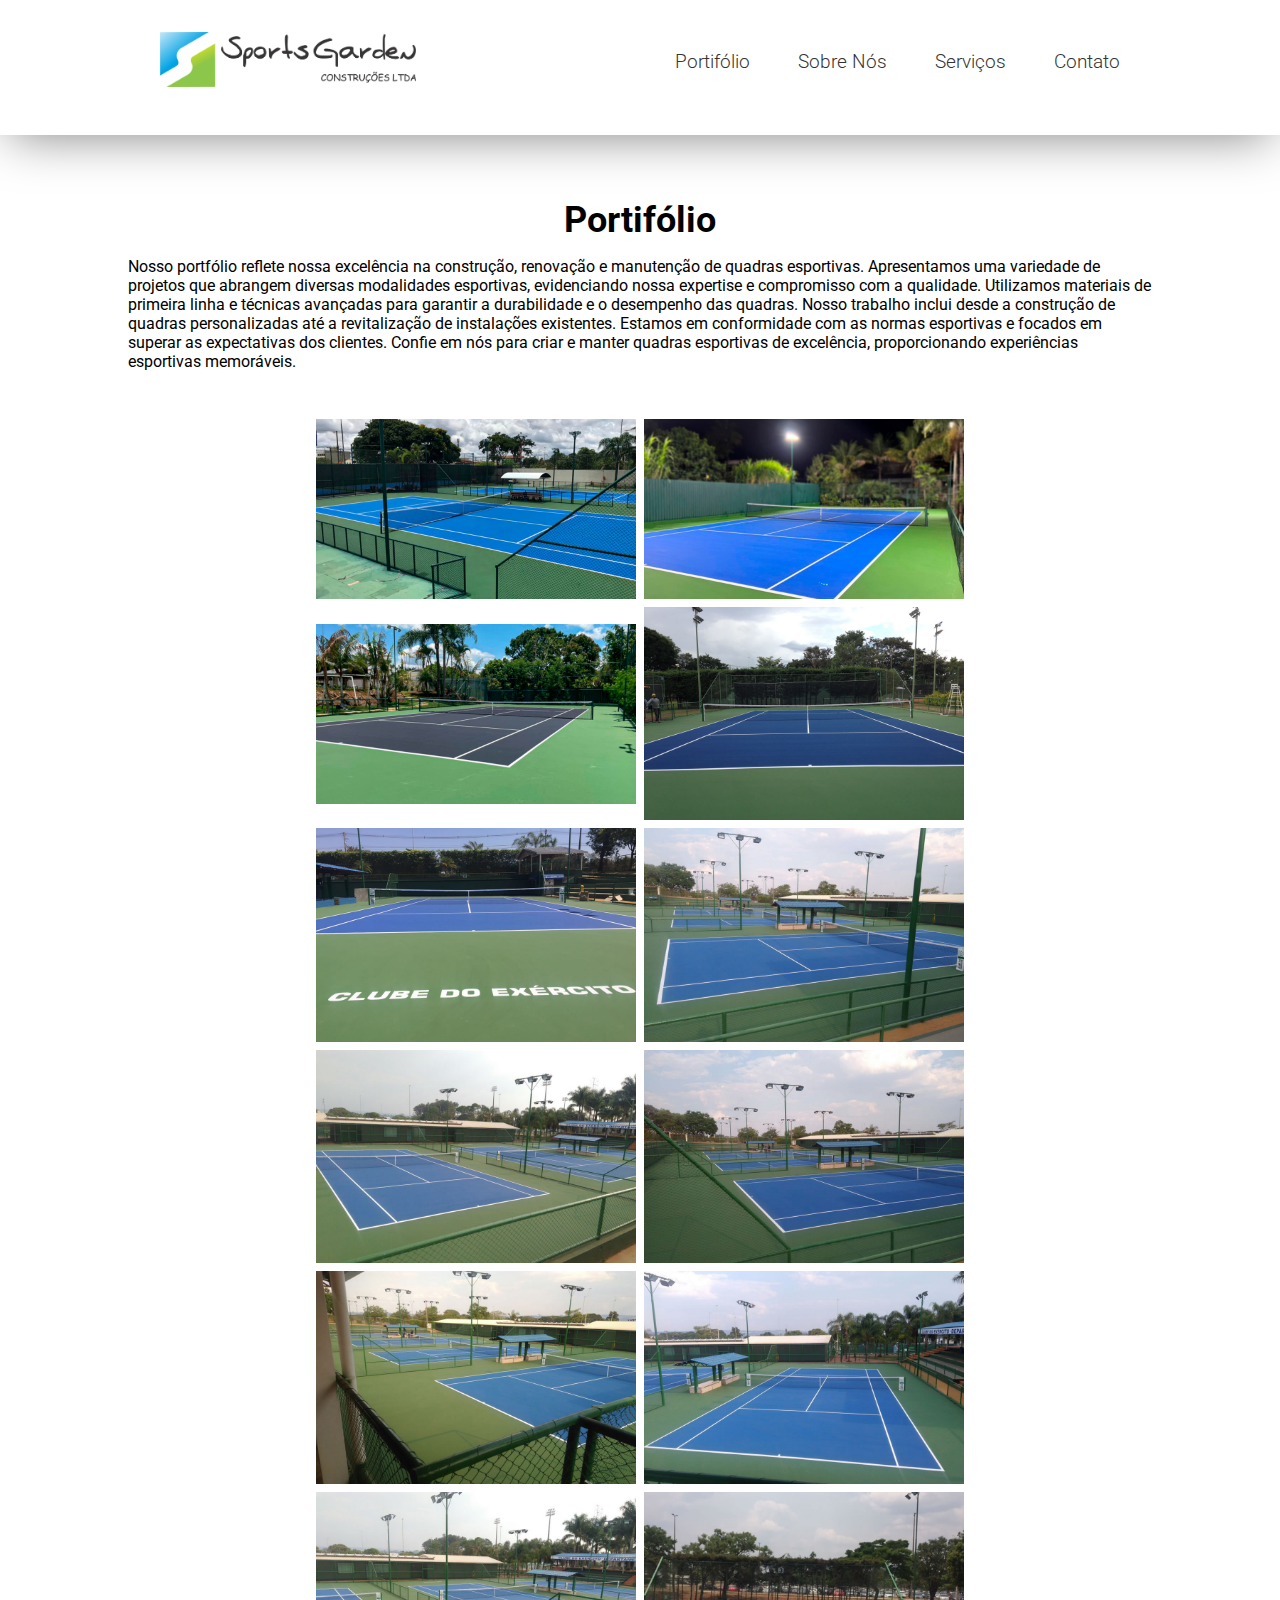
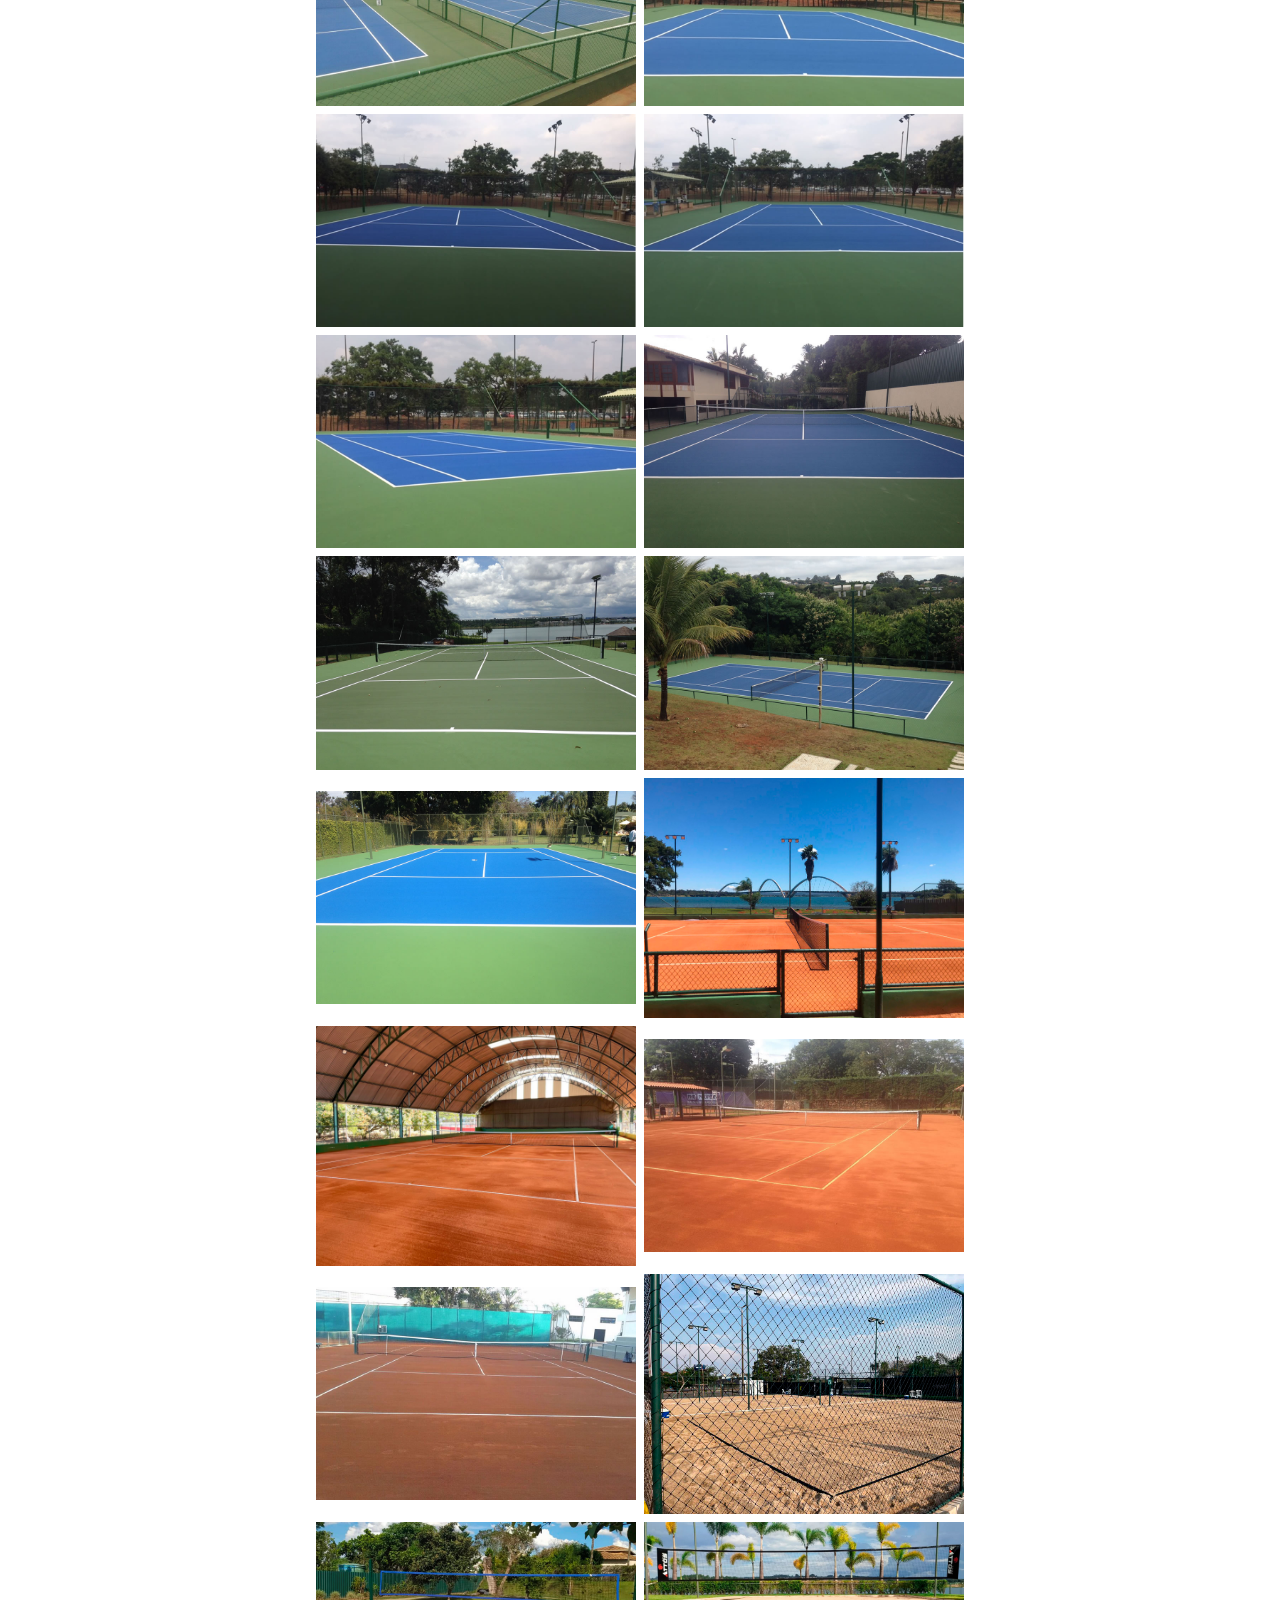
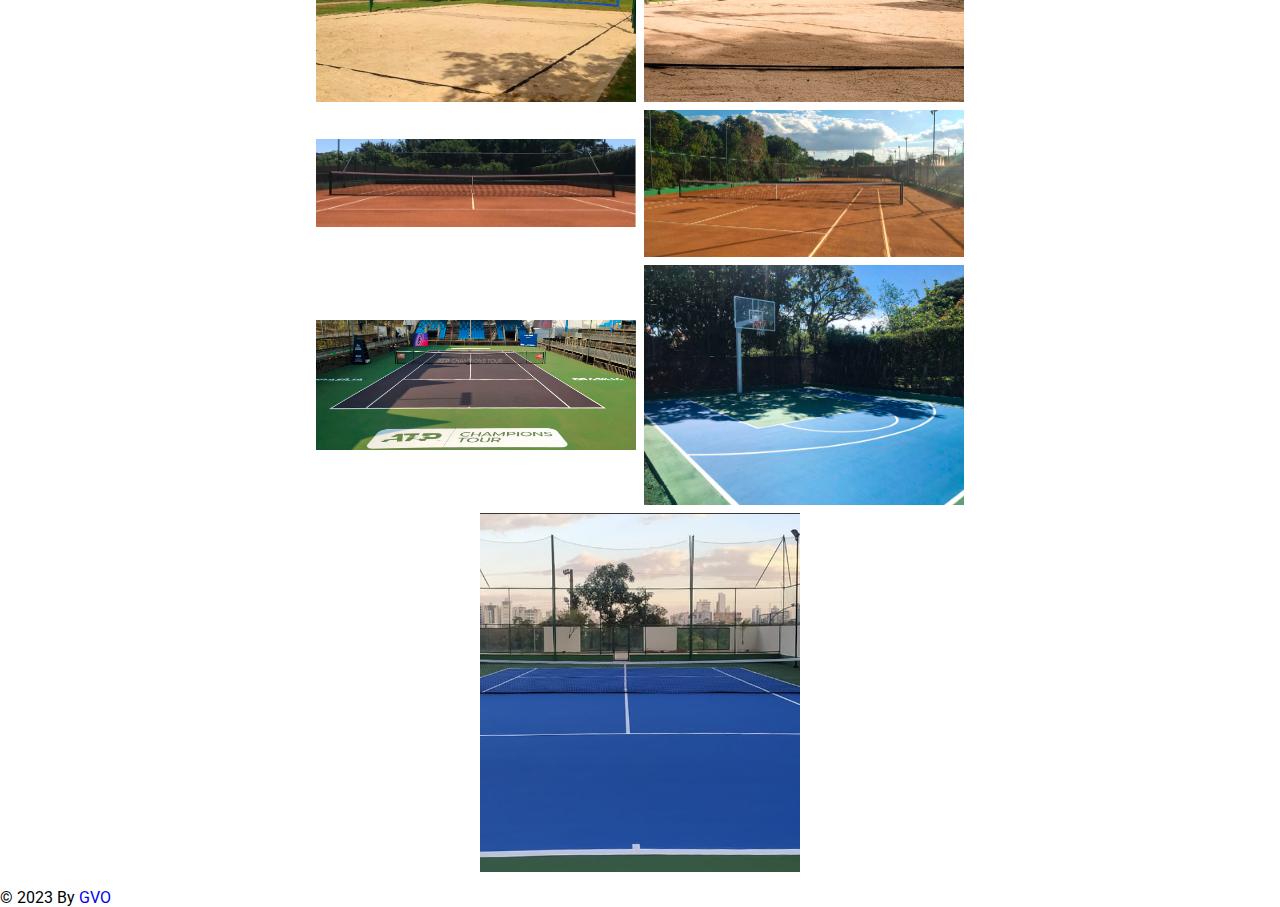
<file: portifolio.html>
<!DOCTYPE html>
<html lang="en">

<head>
  <meta charset="UTF-8" />
  <meta http-equiv="X-UA-Compatible" content="IE=edge" />
  <meta name="viewport" content="width=device-width, initial-scale=1.0" />
  <link rel="stylesheet" href="assets/css/reset.css" />
  <link rel="stylesheet" href="assets/css/aba-portifolio/styles.css" />
  <link rel="shortcut icon" href="assets/img/icons/favicon.ico" type="image/x-icon" />
  <title>Portifólio | SportsGarden</title>
</head>

<body>
  <header>
    <nav>
      <a href="index.html"><img src="assets/img/logo.png" id="logo" alt="Logo SportGarden" /></a>
      <div class="menu-hamburguer">
        <span class="menu-barra"></span>
        <span class="menu-barra"></span>
        <span class="menu-barra"></span>
      </div>
      <div id="fundo-menu">
        <img src="assets\img\icons/icon-fechar.svg" id="botao-fechar" alt="fechar" />
        <div class="menu">
          <h3 class="click"><a href="portifolio.html">Portifólio</a></h3>
          <h3 class="click"><a href="index.html#quem-somos">Sobre Nós</a></h3>
          <h3 class="click"><a href="index.html#servicos">Serviços</a></h3>
          <h3 class="click"><a href="index.html#contato">Contato</a></h3>
        </div>
      </div>
      <div class="menu-desktop">
        <h3 class="click"><a href="portifolio.html">Portifólio</a></h3>
        <h3 class="click"><a href="index.html#quem-somos">Sobre Nós</a></h3>
        <h3 class="click"><a href="index.html#servicos">Serviços</a></h3>
        <h3 class="click"><a href="index.html#contato">Contato</a></h3>
      </div>
    </nav>
  </header>
  <main>
    <section id="aba-portifolio">
      <div class="conteudo">
        <h1>Portifólio</h1>
        <p>
          Nosso portfólio reflete nossa excelência na construção, renovação e manutenção de quadras esportivas.
          Apresentamos uma variedade de projetos que abrangem diversas modalidades esportivas, evidenciando nossa
          expertise e compromisso com a qualidade. Utilizamos materiais de primeira linha e técnicas avançadas para
          garantir a durabilidade e o desempenho das quadras. Nosso trabalho inclui desde a construção de quadras
          personalizadas até a revitalização de instalações existentes. Estamos em conformidade com as normas esportivas
          e focados em superar as expectativas dos clientes. Confie em nós para criar e manter quadras esportivas de
          excelência, proporcionando experiências esportivas memoráveis.
        </p>
      </div>

      <div class="aba-portifolio">
        <img src="assets/img/portifolio/img-asfaltica4.jpeg" alt="Quadra Asfaltica1" />
        <img src="assets/img/portifolio/img-asfaltica5.jpeg" alt="Quadra Asfaltica" />
        <img src="assets/img/portifolio/img-asfaltica6.jpeg" alt="Quadra Asfaltica" />
        <img src="assets/img/portifolio/img-asfaltica7.jpg" alt="Quadra Asfaltica" />
        <img src="assets/img/portifolio/img-asfaltica8.jpg" alt="Quadra Asfaltica" />
        <img src="assets/img/portifolio/img-asfaltica9.jpg" alt="Quadra Asfaltica" />
        <img src="assets/img/portifolio/img-asfaltica10.jpg" alt="Quadra Asfaltica" />
        <img src="assets/img/portifolio/img-asfaltica11.jpg" alt="Quadra Asfaltica" />
        <img src="assets/img/portifolio/img-asfaltica12.jpg" alt="Quadra Asfaltica" />
        <img src="assets/img/portifolio/img-asfaltica13.jpg" alt="Quadra Asfaltica" />
        <img src="assets/img/portifolio/img-asfaltica14.jpg" alt="Quadra Asfaltica" />
        <img src="assets/img/portifolio/img-asfaltica15.jpg" alt="Quadra Asfaltica" />
        <img src="assets/img/portifolio/img-asfaltica16.jpg" alt="Quadra Asfaltica" />
        <img src="assets/img/portifolio/img-asfaltica17.jpg" alt="Quadra Asfaltica" />
        <img src="assets/img/portifolio/img-asfaltica18.jpg" alt="Quadra Asfaltica" />
        <img src="assets/img/portifolio/img-asfaltica19.jpg" alt="Quadra Asfaltica" />
        <img src="assets/img/portifolio/img-asfaltica20.jpg" alt="Quadra Asfaltica" />
        <img src="assets/img/portifolio/img-asfaltica21.jpg" alt="Quadra Asfaltica" />
        <img src="assets/img/portifolio/img-asfaltica22.jpg" alt="Quadra Asfaltica" />
        <img src="assets/img/portifolio/img-saibro.jpeg" alt="Quadra Saibro" />
        <img src="assets/img/portifolio/img-saibro3.jpeg" alt="Quadra Saibro" />
        <img src="assets/img/portifolio/img-saibro4.jpg" alt="Quadra Saibro" />
        <img src="assets/img/portifolio/img-saibro5.jpg" alt="Quadra Saibro" />
        <img src="assets/img/portifolio/img-beach.jpeg" alt="Quadra Areia" />
        <img src="assets/img/portifolio/img-beach1.jpeg" alt="Quadra Areia" />
        <img src="assets/img/portifolio/img-beach2.jpeg" alt="Quadra Areia" />
        <img src="assets/img/portifolio/img-saibro2.jpeg" alt="Quadra Saibro" />
        <img src="assets/img/portifolio/img-saibro1.jpeg" alt="Quadra Saibro" />
        <img src="assets/img/portifolio/img-asfaltica2.jpeg" alt="Quadra Asfaltica" />
        <img src="assets/img/portifolio/img-asfaltica3.jpeg" alt="Quadra Asfaltica" />
        <img src="assets/img/portifolio/img-asfaltica1.jpeg" alt="Quadra Asfaltica" />
      </div>
    </section>
  </main>
  <footer>
    <p>© 2023 By <a href="https://www.gvodeveloper.com">GVO</a></p>
  </footer>
  <script src="https://ajax.googleapis.com/ajax/libs/jquery/3.6.3/jquery.min.js"></script>
  <script src="assets/js/script.js"></script>
</body>

</html>
</file>
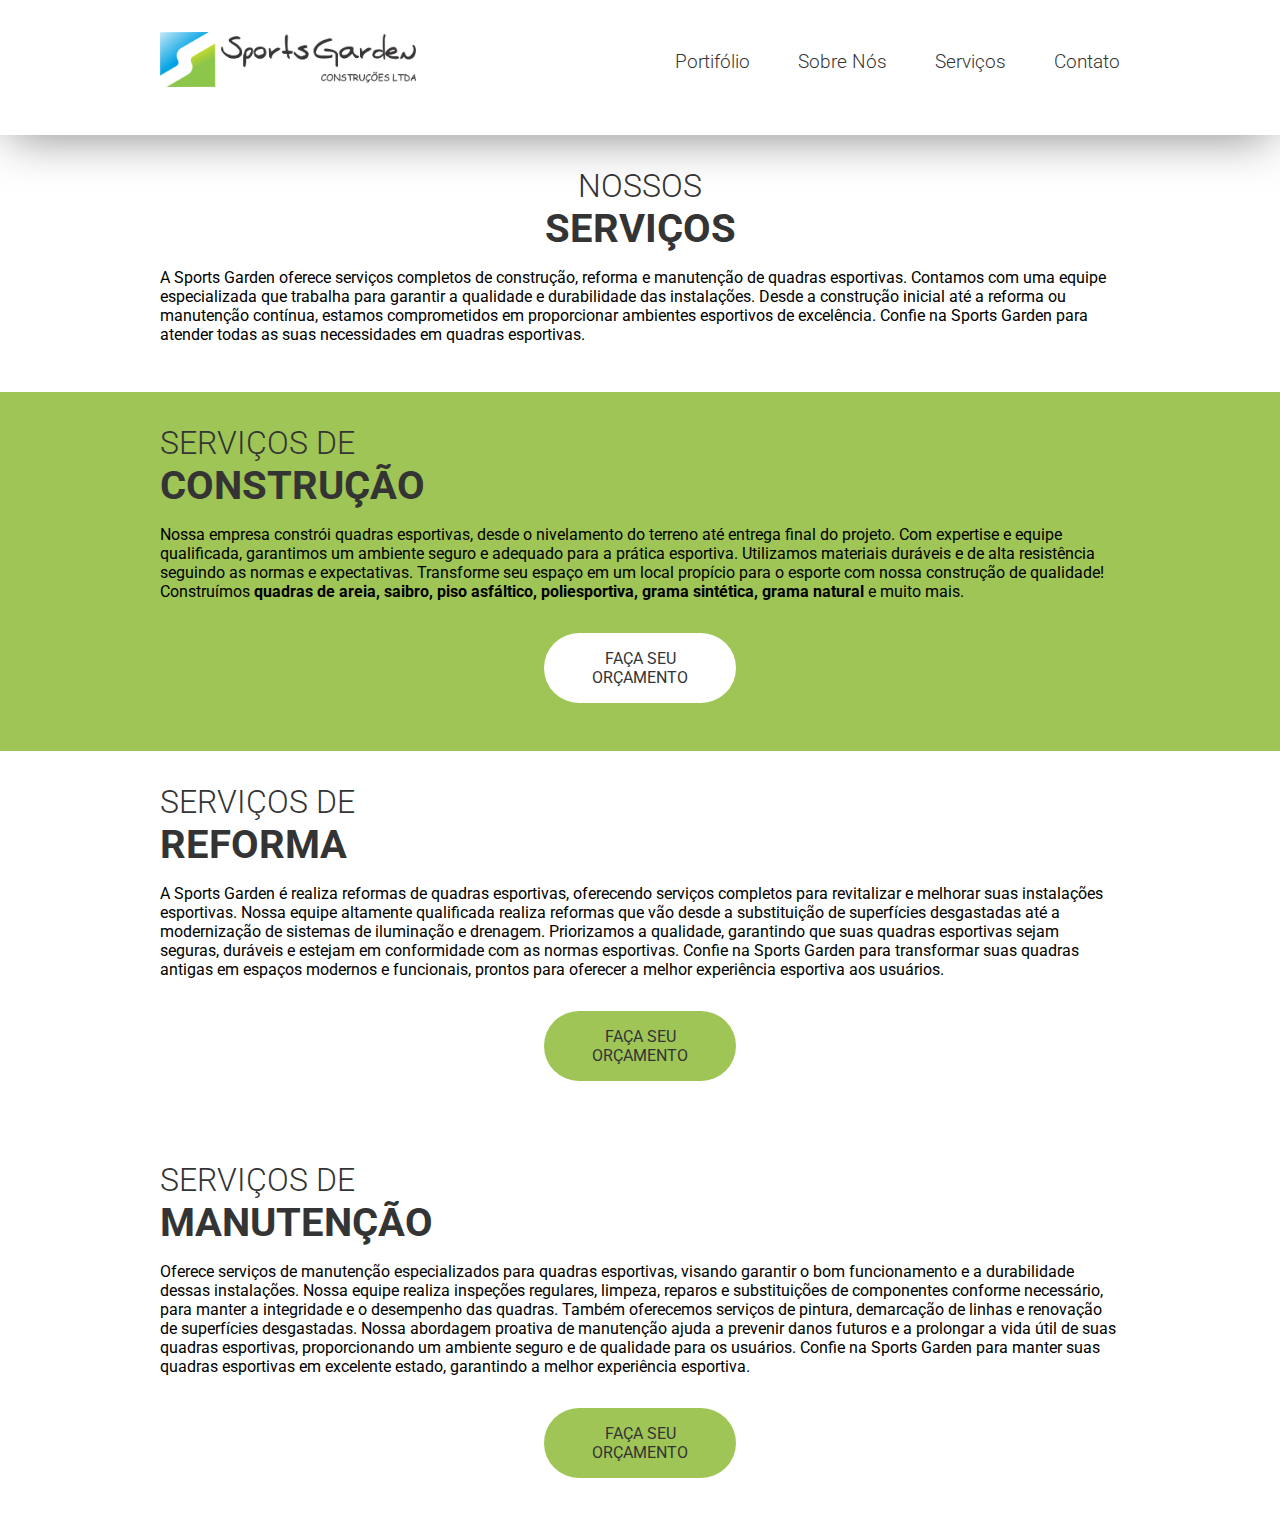
<file: servicos.html>
<!DOCTYPE html>
<html lang="en">

<head>
    <meta charset="UTF-8" />
    <meta http-equiv="X-UA-Compatible" content="IE=edge" />
    <meta name="viewport" content="width=device-width, initial-scale=1.0" />
    <meta name="description"
        content="A SportGarden atua no mercado de construção, reformas e manutenção de quadras de esportes de diversas modalidades. Seja em clubes, condomínios ou residências, o conhecimento, experiência e compromisso garantem a melhor solução adequada ao tamanho do seu orçamento." />
    <meta name="viewport" content="width=device-width, initial-scale=1" />
    <meta name="keywords"
        content="construção de quadras, reforma de quadras, manutenção de quadras, tênis, tenis, saibro, piso rápido, piso sintético, piso asfáltico, quadra de tênis, manutenção de quadras em condomínios, manutenção de quadras em clubes" />
    <meta name="author" content="GVO Developer" />
    <link rel="stylesheet" href="https://cdn.jsdelivr.net/npm/swiper@9/swiper-bundle.min.css" />

    <link rel="stylesheet" href="assets/css/reset.css" />
    <link rel="stylesheet" href="assets/css/aba-servicos/styles.css" />
    <link rel="shortcut icon" href="assets/img/icons/favicon.ico" type="image/x-icon" />
    <title>Home | SportGarden</title>
</head>

<body>
    <header>
        <nav>
            <a href="index.html"><img src="assets/img/logo.png" id="logo" alt="Logo SportGarden" /></a>
            <div class="menu-hamburguer">
                <span class="menu-barra"></span>
                <span class="menu-barra"></span>
                <span class="menu-barra"></span>
            </div>
            <div id="fundo-menu">
                <img src="assets\img\icons/icon-fechar.svg" id="botao-fechar" alt="fechar" />
                <div class="menu">
                    <h3 class="click"><a href="portifolio.html">Portifólio</a></h3>
                    <h3 class="click"><a href="index.html#quem-somos">Sobre Nós</a></h3>
                    <h3 class="click"><a href="index.html#servicos">Serviços</a></h3>
                    <h3 class="click"><a href="index.html#contato">Contato</a></h3>
                </div>
            </div>
            <div class="menu-desktop">
                <h3 class="click"><a href="portifolio.html">Portifólio</a></h3>
                <h3 class="click"><a href="index.html#quem-somos">Sobre Nós</a></h3>
                <h3 class="click"><a href="index.html#servicos">Serviços</a></h3>
                <h3 class="click"><a href="index.html#contato">Contato</a></h3>
            </div>
        </nav>
    </header>
    <main>
        <div id="conteudo-principal">
            <h1>NOSSOS <br><span>SERVIÇOS</span></h1>
            <p>
                A Sports Garden oferece serviços completos de construção, reforma e manutenção de quadras esportivas.
                Contamos com uma equipe especializada que trabalha para garantir a qualidade e durabilidade das
                instalações.
                Desde a construção inicial até a reforma ou manutenção contínua, estamos comprometidos em proporcionar
                ambientes esportivos de excelência. Confie na Sports Garden para atender todas as suas necessidades em
                quadras esportivas.
            </p>
        </div>
        <section id="servicos-construcao">
            <h1 class="titulo">SERVIÇOS DE <br> <span>CONSTRUÇÃO</span></h1>
            <p>Nossa empresa constrói quadras esportivas, desde o nivelamento do terreno até entrega final do projeto.
                Com expertise e equipe qualificada, garantimos um ambiente seguro e adequado para a prática esportiva.
                Utilizamos materiais duráveis e de alta resistência seguindo as normas e expectativas. Transforme seu
                espaço em um local propício para o esporte com nossa construção de qualidade! Construímos <strong>
                    quadras de
                    areia, saibro, piso asfáltico, poliesportiva, grama sintética, grama natural</strong> e muito mais.
            </p>
            <a href="index.html#contato">FAÇA SEU ORÇAMENTO</a>
        </section>
        <section id="servicos-reforma">
            <h1 class="titulo">SERVIÇOS DE <br> <span>REFORMA</span></h1>
            <p>A Sports Garden é realiza reformas de quadras esportivas, oferecendo serviços completos para revitalizar
                e melhorar suas instalações esportivas. Nossa equipe altamente qualificada realiza reformas que vão
                desde a substituição de superfícies desgastadas até a modernização de sistemas de iluminação e drenagem.
                Priorizamos a qualidade, garantindo que suas quadras esportivas sejam seguras, duráveis ​​e estejam em
                conformidade com as normas esportivas. Confie na Sports Garden para transformar suas quadras antigas em
                espaços modernos e funcionais, prontos para oferecer a melhor experiência esportiva aos usuários.
            </p>
            <a href="index.html#contato">FAÇA SEU ORÇAMENTO</a>
        </section>
        <section id="servicos-manutencao">
            <h1 class="titulo">SERVIÇOS DE <br> <span>MANUTENÇÃO</span></h1>
            <p>Oferece serviços de manutenção especializados para quadras esportivas, visando garantir o bom
                funcionamento e a durabilidade dessas instalações. Nossa equipe realiza inspeções regulares, limpeza,
                reparos e substituições de componentes conforme necessário, para manter a integridade e o desempenho das
                quadras. Também oferecemos serviços de pintura, demarcação de linhas e renovação de superfícies
                desgastadas. Nossa abordagem proativa de manutenção ajuda a prevenir danos futuros e a prolongar a vida
                útil de suas quadras esportivas, proporcionando um ambiente seguro e de qualidade para os usuários.
                Confie na Sports Garden para manter suas quadras esportivas em excelente estado, garantindo a melhor
                experiência esportiva.
            </p>
            <a href="index.html#contato">FAÇA SEU ORÇAMENTO</a>
        </section>


    </main>
    <script src="assets/js/script.js"></script>
</body>

</html>
</file>
<file: assets/css/aba-portifolio/styles.css>
@import url("https://fonts.googleapis.com/css2?family=Roboto:wght@300;400;700&display=swap");
@import url(../header.css);

:root {
  --verde: #9ec556;
  --verde2: #6e8a3d;
  --cinza: #343435;
  --cinza-claro: #a1a1a1;
  --cinza-muito-claro: #d9d9d9;
  --branco: #ffff;
  --preto: #000;
  --fonte: "Roboto", sans-serif;
  --light: 300;
  --regular: 400;
  --bold: 700;
  --font-size: 16px;
}

body {
  background-color: var(--branco);
  font-family: var(--fonte);
  font-size: var(--font-size);
  font-weight: var(--regular);
}

#aba-portifolio {
  width: 100vw;
  display: flex;
  align-items: center;
  justify-content: center;
  flex-direction: column;
  margin-top: 15vh;
  padding: 1rem 2rem;
}

#aba-portifolio .conteudo {
  display: flex;
  flex-direction: column;
  justify-content: center;
  align-items: center;
  gap: 1rem;
  width: 80vw;
  padding: 3rem 0;
}
#aba-portifolio .conteudo h1 {
  font-size: 36px;
}
.aba-portifolio {
  display: flex;
  align-items: center;
  justify-content: center;
  flex-direction: column;
  gap: 0.5rem;
}
.aba-portifolio img {
  width: 90vw;
}

@media screen and (min-width: 768px) {
  #aba-portifolio {
    padding: 1rem 5rem;
  }

  .aba-portifolio {
    flex-direction: row;
    flex-wrap: wrap;
  }
  .aba-portifolio img {
    width: 35vw;
  }
}
@media screen and (min-width: 1024px) {
  #aba-portifolio {
    padding: 1rem 10rem;
  }
  .aba-portifolio {
    flex-direction: row;
    flex-wrap: wrap;
  }
  .aba-portifolio img {
    width: 25vw;
  }
}
</file>
<file: assets/css/aba-servicos/styles.css>
@import url("https://fonts.googleapis.com/css2?family=Roboto:wght@100;300;400;700;900&display=swap");
@import url(../header.css);

:root {
  --verde: #9ec556;
  --verde2: #6e8a3d;
  --cinza: #343435;
  --cinza-claro: #a1a1a1;
  --cinza-muito-claro: #d9d9d9;
  --branco: #ffff;
  --preto: #000;
  --fonte: "Roboto", sans-serif;
  --thin: 100;
  --light: 300;
  --regular: 400;
  --bold: 700;
  --extra-bold: 900;
  --font-size: 16px;
}

body {
  width: 100vw;
  background-color: var(--branco);
  font-family: var(--fonte);
  font-size: var(--font-size);
  font-weight: var(--regular);
  overflow-x: hidden;
}
main {
  width: 100vw;
  margin-top: 15vh;
}

h1 {
  font-size: 2rem;
  font-weight: var(--light);
  color: var(--cinza);
}

h1 span {
  font-size: 2.5rem;
  font-weight: var(--bold);
  color: var(--cinza);
}
p{
    text-align: left;
    padding: 1rem 0;
}
main a{
    width: 40vw;
    display: flex;
    justify-content: center;
    align-items: center;
    text-align: center;
    padding: 1rem 3rem;
    background-color: var(--verde);
    border-radius: 50px;
    color: var(--cinza);
    margin: 1rem 0;
}
main #servicos-construcao a{
    background-color: var(--branco);
}
#conteudo-principal {
  width: 100vw;
  text-align: center;
  padding: 2rem;
}
.titulo{
    align-self: start;
}
#servicos-construcao,#servicos-reforma,#servicos-manutencao {
  width: 100vw;
  padding: 2rem;
  display: flex;
  flex-direction: column;
  justify-content: center;
  align-items: center;
}

#servicos-construcao{
    background-color: var(--verde);
}

@media screen and (min-width:768px) {
  #conteudo-principal {
    padding: 2rem 5rem;
  }
  main a{
    width: 30vw;
    padding: 1rem 1rem;
}
  #servicos-construcao,#servicos-reforma,#servicos-manutencao {
    padding: 2rem 5rem;
  }
}

@media screen and (min-width:1024px) {
  #conteudo-principal {
    padding: 2rem 10rem;
  }
  main a{
    width: 15vw;
    padding: 1rem 1rem;
}
  #servicos-construcao,#servicos-reforma,#servicos-manutencao {
    padding: 2rem 10rem;
  }
}
</file>
